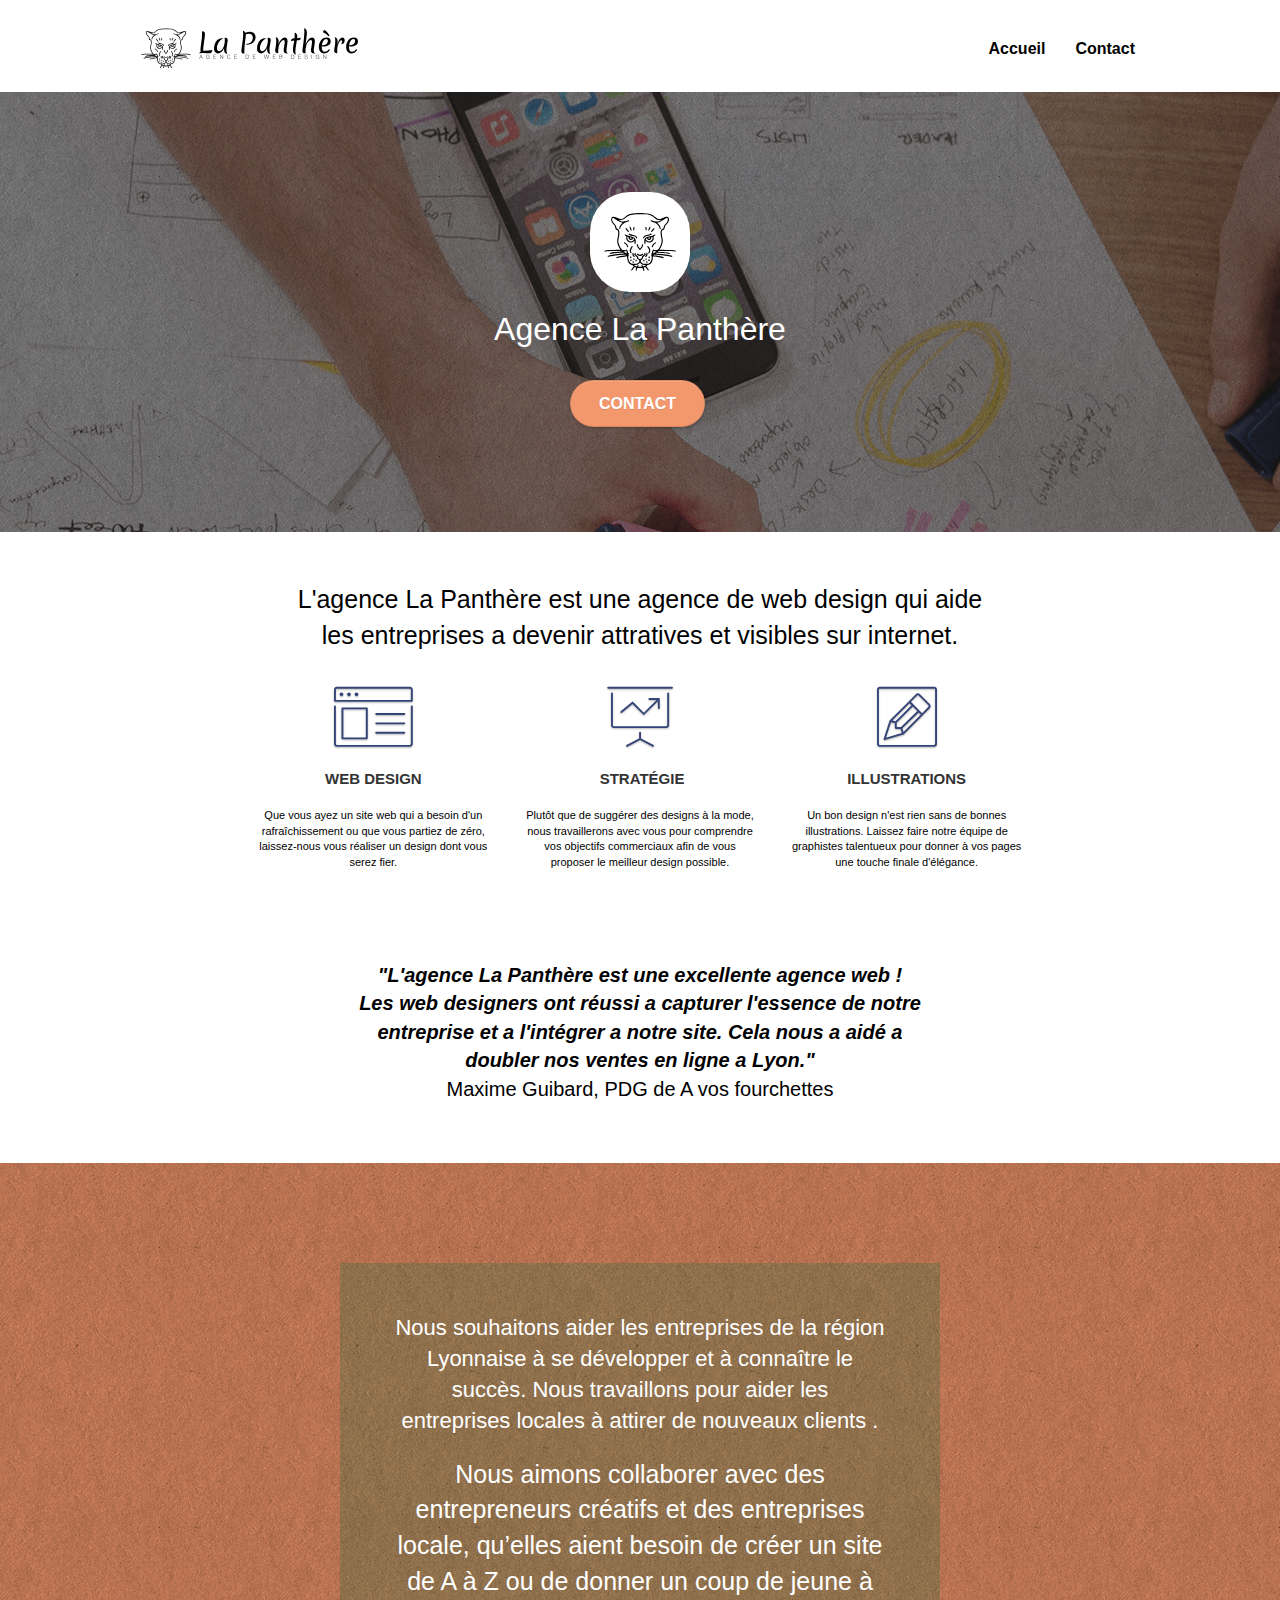
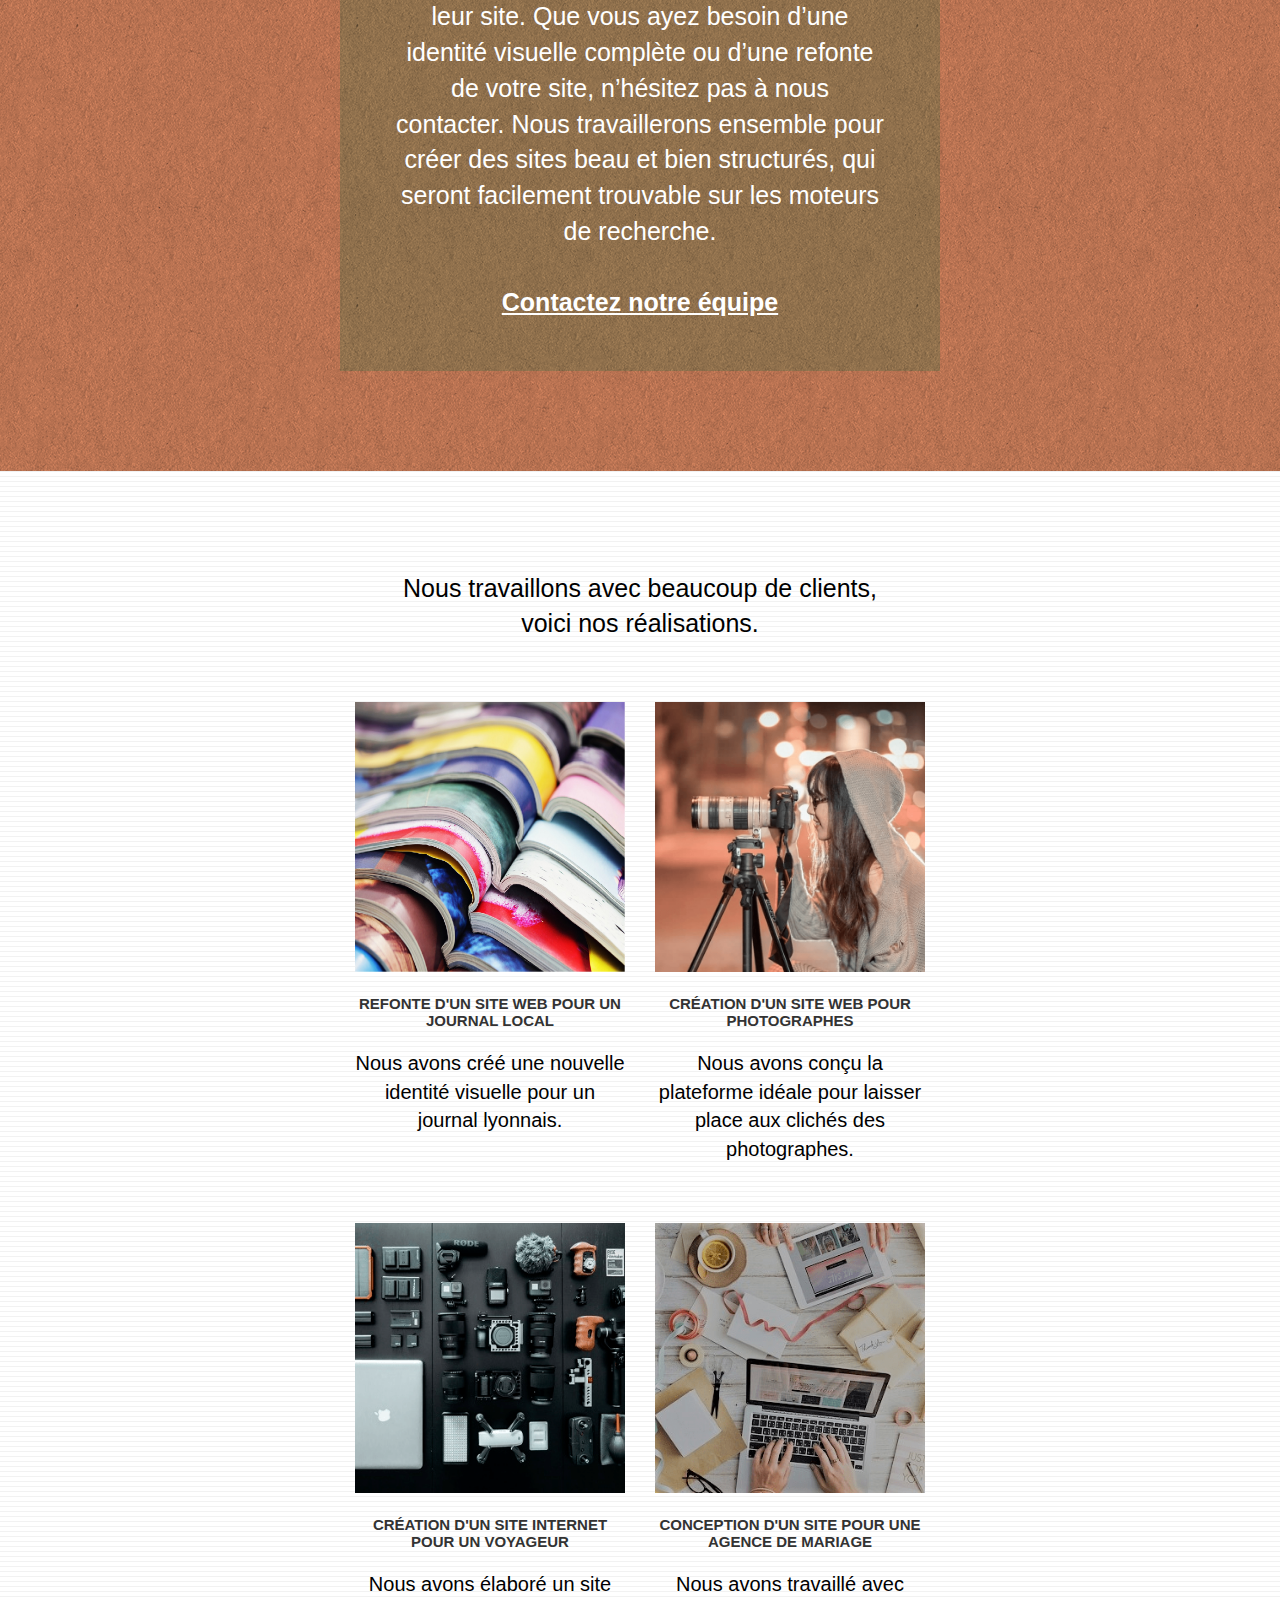
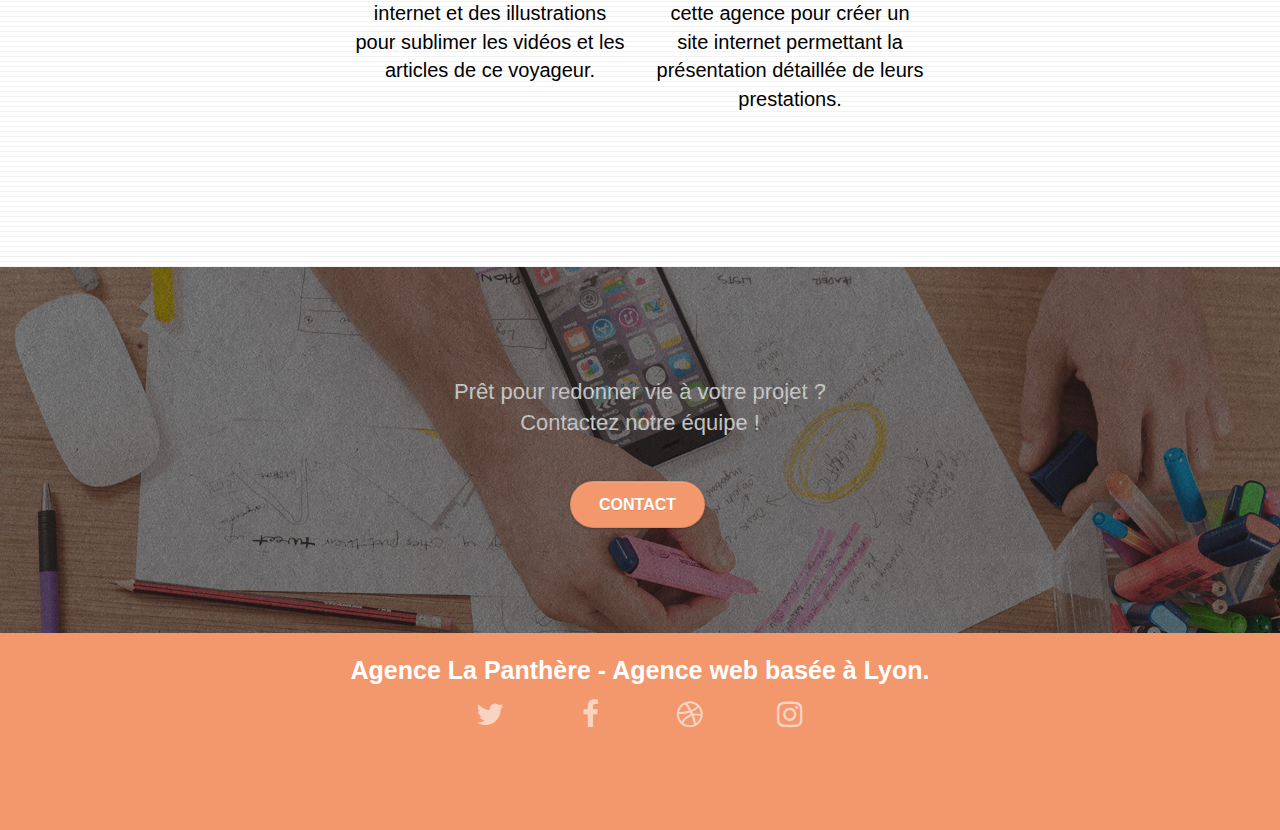
<file: index.html>
<!doctype html>
<html lang="fr">
<head>
    <meta charset="utf-8">
    <meta name="keywords" content="seo, google, site web, site internet, agence design paris, agence design, agence design,agence design,agence design,agence design,agence design,agence design,agence design,agence design">
    <meta name="description" content="">
    <meta name="viewport" content="width=device-width, initial-scale=1.0, viewport-fit=cover">
    <link rel="shortcut icon" type="image/png" href="favicon.jpg">
    
	<link rel="stylesheet" type="text/css" href="./css/bootstrap.css">
	<link rel="stylesheet" type="text/css" href="style.css">
	<link rel="stylesheet" type="text/css" href="./css/font-awesome.css">
	<link rel="stylesheet" type="text/css" href="./css/et-line.css">
	
    
	<script src="./js/jquery-2.1.0.js"></script>
	<script src="./js/bootstrap.js"></script>
	<script src="./js/blocs.js"></script>
	<script src="./js/jquery.touchSwipe.js" defer></script>
	<script src="./js/gmaps.js"></script>

    <title>La Panthère</title>

    
<!-- Analytics -->
 
<!-- Analytics END -->
    
</head>
<body>
<!-- Principal conteneur -->
<div class="page-container">
    
<!-- bloc-0 -->
<div class="bloc bgc-white l-bloc " id="bloc-0">
	<div class="container bloc-sm">

		<nav class="navbar row">
			<div class="navbar-header">
				<a class="navbar-brand" href="index.html"><img src="img/agence-la-panthere-monochrome.svg" alt="paris web design logo agence web meilleure agence" height="40" /></a>
				<button id="nav-toggle" type="button" class="ui-navbar-toggle navbar-toggle" data-toggle="collapse" data-target=".navbar-1">
					<span class="sr-only">Toggle navigation</span><span class="icon-bar"></span><span class="icon-bar"></span><span class="icon-bar"></span>
				</button>
			</div>
			<div class="collapse navbar-collapse navbar-1 special-dropdown-nav">
				<ul class="site-navigation nav navbar-nav">
					<li>
						<a href="index.html"><strong>Accueil</strong></a>
					</li>
					<li>
					</li>
					<li>
						<a href="Contact.html"><strong>Contact</strong></a>
					</li>
				</ul>
			</div>
		</nav>
	</div>
</div>
<!-- bloc-0 END -->

<!-- bloc-1-presentation -->
<div class="bloc bgc-dark-slate-blue bg-banniere d-bloc bg-t-edge bloc-bg-texture texture-paper b-parallax" id="bloc-1-hero">
	<div class="container bloc-lg">
		<div class="row tight-width-whitespace">
			<div class="col-sm-12">
				<img src="img/logo.svg" class="center-block image-resize-mode" width="100" alt="Agence La Panthère, agence web paris, création logo paris" />
				<h1 class="text-center hero-bloc-text tc-white ">
					Agence La Panthère
				</h1>
				<div class="text-center">
					<a href="Contact.html" class="btn btn-lg btn-clean btn-rd cta-hero btn-atomic-tangerine" id="cta-hero"><strong>Contact</strong></a>
				</div>
			</div>
		</div>
	</div>
</div>
<!-- bloc-1-presentation END -->

<!-- bloc-2-services -->
<div class="bloc bgc-white l-bloc" id="bloc-2-services">
	<div class="container bloc-md">
		<div class="row">
			<div class="col-sm-12 text-center">
				<P>L'agence La Panthère est une agence de web design qui aide<br>les entreprises a devenir attratives et visibles sur internet.</P>
			</div>
		</div>
		<div class="row voffset-lg med-width-whitespace">
			<div class="col-sm-4">
				<div class="text-center">
					<span class="et-icon-browser sm-shadow icon-dark-slate-blue icons icon-lg"></span>
				</div>
				<h3 class="mg-md text-center">
					<strong>web design</strong>
				</h3>
				<p class="text-center ">
					Que vous ayez un site web qui a besoin d'un rafraîchissement ou que vous partiez de zéro, laissez-nous vous réaliser un design dont vous serez fier.
				</p>
			</div>
			<div class="col-sm-4">
				<div class="text-center">
					<span class="et-icon-presentation sm-shadow icon-dark-slate-blue icons icon-lg"></span>
				</div>
				<h3 class="mg-md text-center">  
					&nbsp;Stratégie
				</h3>
				<p class="text-center ">
					Plutôt que de suggérer des designs à la mode, nous travaillerons avec vous pour comprendre vos objectifs commerciaux afin de vous proposer le meilleur design possible.<br>
				</p>
			</div>
			<div class="col-sm-4">
				<div class="text-center">
					<span class="et-icon-edit sm-shadow icon-dark-slate-blue icons icon-lg"></span>
				</div>
				<h3 class="mg-md text-center">
					Illustrations
				</h3>
				<p class="text-center ">
					Un bon design n'est rien sans de bonnes illustrations. Laissez faire notre équipe de graphistes talentueux pour donner à vos pages une touche finale d'élégance.
				</p>
			</div>
		</div>
		<div class="row voffset-lg voffset">
			<div class="col-xs-12 col-md-8 col-md-offset-2 text-center">
				<p><em><strong>"L'agence La Panthère est une excellente agence web !<br>Les web designers ont réussi a capturer l'essence de notre<br>entreprise et a l'intégrer a notre site. Cela nous a aidé a<br>doubler nos ventes en ligne a Lyon."</strong></em><br>Maxime Guibard, PDG de A vos fourchettes</p>

			</div>
		</div>
	</div>
</div>
<!-- bloc-2-services END -->

<!-- bloc-3-what-i-do -->
<div class="bloc tc-white bgc-atomic-tangerine bg-presentation d-bloc bloc-bg-texture texture-paper b-parallax" id="bloc-3-what-i-do">
	<div class="container bloc-lg">
		<div class="row tight-width-whitespace black-background">
			<div class="col-sm-12">
				<h2 class="mg-md text-center tc-white">
					Nous souhaitons aider les entreprises de la région Lyonnaise à se développer et à connaître le succès. Nous travaillons pour aider les entreprises locales à attirer de nouveaux clients .<br>
				</h2>
				<p class="text-center white">
					Nous aimons collaborer avec des entrepreneurs créatifs et des entreprises locale, qu’elles aient besoin de créer un site de A à Z ou de donner un coup de jeune à leur site. Que vous ayez besoin d’une identité visuelle complète ou d’une refonte de votre site, n’hésitez pas à nous contacter. Nous travaillerons ensemble pour créer des sites beau et bien structurés, qui seront facilement trouvable sur les moteurs de recherche. <br><br><a class="ltc-white bold-link" href="Contact.html">Contactez notre équipe</a><br>
				</p>
			</div>
		</div>
	</div>
</div>
<!-- bloc-3-what-i-do END -->

<!-- bloc-4-portfolio -->
<div class="bloc bgc-white bg-lines-h2-bg bg-repeat l-bloc" id="bloc-4-portfolio">
	<div class="container bloc-lg">
		<div class="row">
			<div class="col-sm-12 text-center">
				<p>Nous travaillons avec beaucoup de clients,<br>voici nos réalisations.</p>
			</div>
		</div>
		<div class="row tight-width-whitespace portfolio-row">
			<div class="col-sm-6">
				<a href="#" data-lightbox="img/1.webp" data-gallery-id="gallery-1" data-caption="Refonte d'un site web pour un journal local" data-frame="snapshot-lb"><img src="img/1.webp" alt="paris web design logo agence web meilleure agence et refonte site web journal" class="img-responsive portfolio-thumb" /></a>
				<h3 class="mg-md text-center">
					Refonte d'un site web pour un journal local
				</h3>
				<p class="text-center">
					Nous avons créé une nouvelle identité visuelle pour un journal lyonnais.
				</p>
			</div>
			<div class="col-sm-6">
				<a href="#" data-lightbox="img/2.webp" data-gallery-id="gallery-1" data-caption="Création d'un site web pour photographes" data-frame="snapshot-lb"><img src="img/2.webp" class="img-responsive portfolio-thumb" alt="paris web design logo agence web meilleure agence, Création d'un site web pour photographes" /></a>
				<h3 class="mg-md text-center">
					Création d'un site web pour photographes
				</h3>
				<p class="text-center">
					Nous avons conçu la plateforme idéale pour laisser place aux clichés des photographes.
				</p>
			</div>
		</div>
		<div class="row tight-width-whitespace portfolio-row">
			<div class="col-sm-6">
				<a href="#" data-lightbox="img/3.webp" data-gallery-id="gallery-1" data-caption="Création d'un site internet pour un voyageur" data-frame="snapshot-lb"><img src="img/3.webp" class="img-responsive portfolio-thumb" alt="paris web design logo agence web meilleure agence, Création d'un site web pour voyageur"/></a>
				<h3 class="mg-md text-center">
					Création d'un site internet pour un voyageur
				</h3>
				<p class="text-center">
					Nous avons élaboré un site internet et des illustrations pour sublimer les vidéos et les articles de ce voyageur.
				</p>
			</div>
			<div class="col-sm-6">
				<a href="#" data-lightbox="img/4.webp" data-gallery-id="gallery-1" data-caption="Conception d'un site pour une agence de mariage" data-frame="snapshot-lb"><img src="img/4.webp" class="img-responsive portfolio-thumb" alt="paris web design logo agence web meilleure agence, Création d'un site web pour agence de mariage" /></a>
				<h3 class="mg-md text-center">
					Conception d'un site pour une agence de mariage
				</h3>
				<p class="text-center">
					Nous avons travaillé avec cette agence pour créer un site internet permettant la présentation détaillée de leurs prestations.
				</p>
			</div>
		</div>
	</div>
</div>
<!-- bloc-4-portfolio END -->

<!-- bloc-5-cta -->
<div class="bloc bgc-dark-slate-blue bg-banniere d-bloc bloc-bg-texture texture-paper" id="bloc-5-cta">
	<div class="container bloc-lg">
		<div class="row">
			<h2 class="mg-md text-center tc-white">
				Prêt pour redonner vie à votre projet ?<br>Contactez notre équipe !
			</h2>
			<div class="col-sm-12 text-center">
				<a href="Contact.html" class="btn btn-atomic-tangerine btn-clean btn-rd btn-lg cta-hero">Contact</a>
			</div>
		</div>
	</div>
</div>
<!-- bloc-5-cta END -->

<!-- Footer - bloc-8 -->
<div class="bloc bgc-atomic-tangerine d-bloc" id="bloc-8">
	<div class="container bloc-sm">
		<div class="row">
			<div class="col-sm-12">
				<p class="text-center white">
					<strong> Agence La Panthère - Agence web basée à Lyon.</strong><br>
				</p>
				<div class="row row-no-gutters social">
					<div class="col-sm-3">
						<div class="text-center">
							<a class="social" title="twitter" href="https://twitter.com/home"><span class="fa fa-twitter icon-md"></span></a>
						</div>
					</div>
					<div class="col-sm-3">
						<div class="text-center">
							<a class="social" title="facebook" rel="stylesheet" href="https://www.facebook.com/"><span class="fa fa-facebook icon-md"></span></a>
						</div>
					</div>
					<div class="col-sm-3">
						<div class="text-center">
							<a class="social" title="dribbble" rel="stylesheet"  href="https://dribbble.com/"><span class="fa fa-dribbble icon-md"></span></a>
						</div>
					</div>
					<div class="col-sm-3">
						<div class="text-center">
							<a class="social" title="instagram" rel="stylesheet"  href="https://www.instagram.com/"><span class="fa fa-instagram icon-md"></span></a>
						</div>
					</div>
					<div class="keywords" style="color:#F3976C;">Agence web à paris, stratégie web, web design, illustrations, design de site web, site web, web, internet, site internet, site</div>
				</div>
			</div>
		</div>
	</div>
</div>
<!-- Footer - bloc-8 END -->

</div>
<!-- Principal conteneur END -->
    

</body>
</html>
</file>
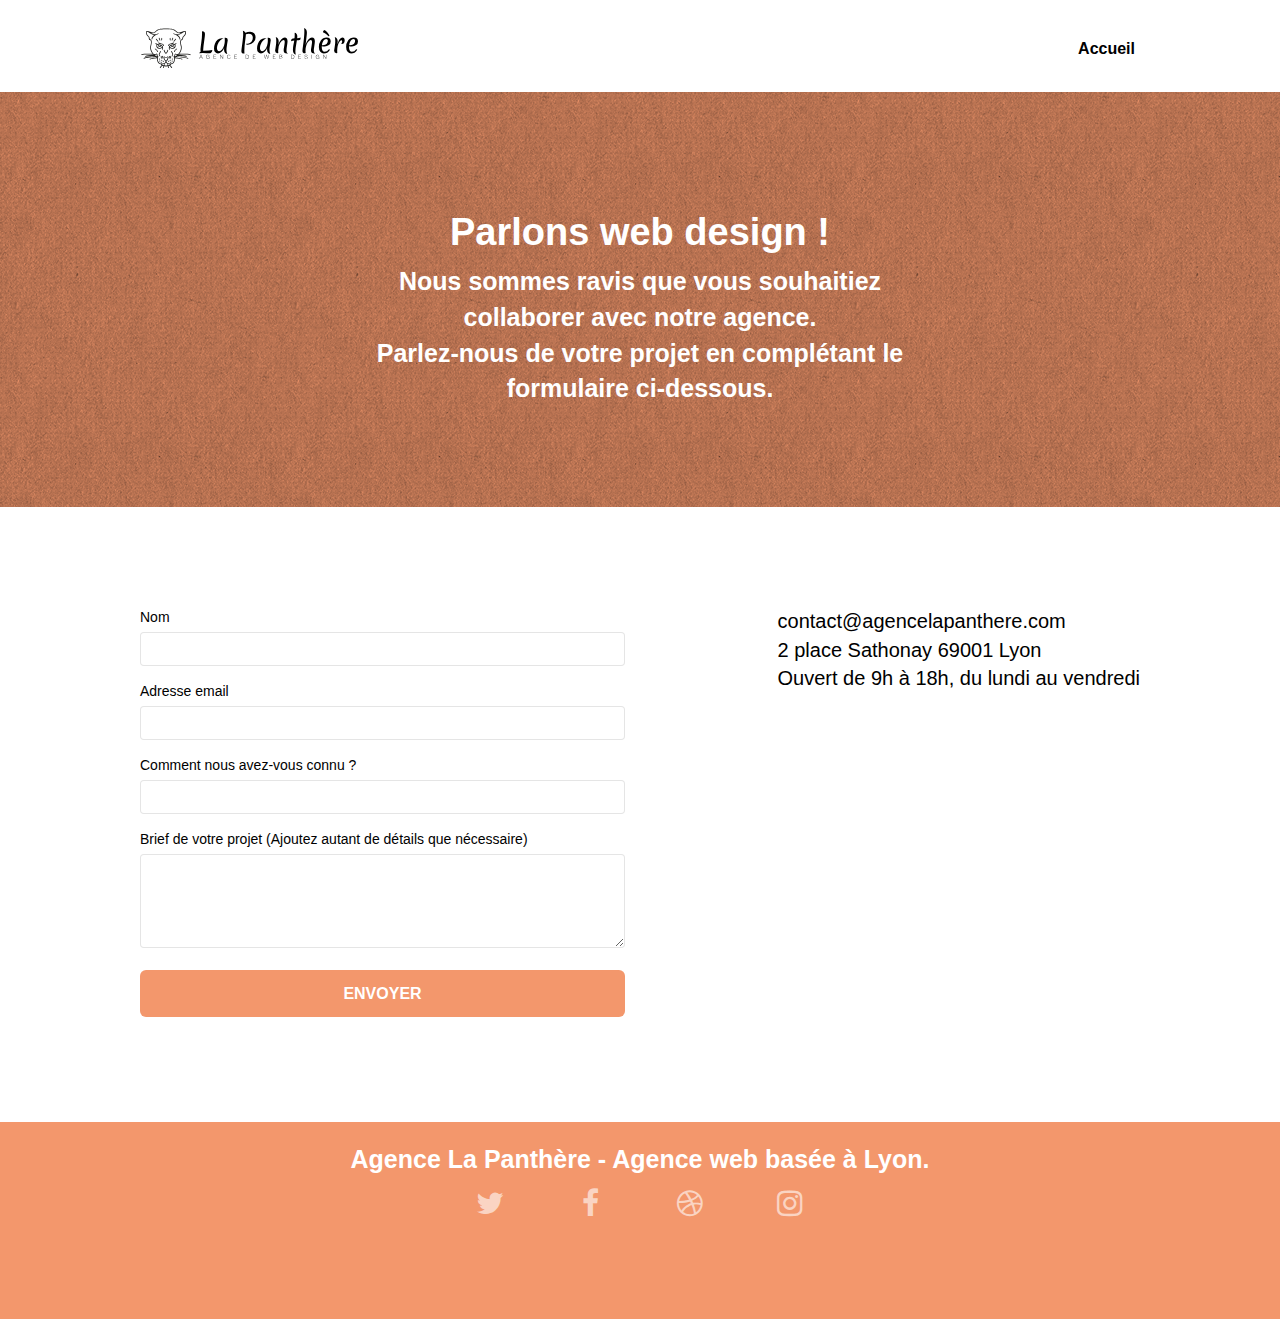
<file: Contact.html>
<!doctype html>
<html lang="fr">
	<head>
		<meta charset="utf-8">
		<meta name="keywords" content="seo, google, site web, site internet, agence design paris, agence design, agence design,agence design,agence design,agence design,agence design,agence design,agence design,agence design">
		<meta name="description" content="">
		<meta name="viewport" content="width=device-width, initial-scale=1.0, viewport-fit=cover">
		<link rel="shortcut icon" type="image/png" href="favicon.jpg">
		
		<link rel="stylesheet" type="text/css" href="./css/bootstrap.css">
		<link rel="stylesheet" type="text/css" href="style.css">
		<link rel="stylesheet" type="text/css" href="./css/font-awesome.css">
		<link rel="stylesheet" type="text/css" href="./css/et-line.css">
		
		
		<script src="./js/jquery-2.1.0.js"></script>
		<script src="./js/bootstrap.js"></script>
		<script src="./js/blocs.js"></script>
		<script src="./js/jquery.touchSwipe.js" defer></script>
		<script src="./js/gmaps.js"></script>
	
		<title>La Panthère</title>
	
		
	<!-- Analytics -->
	 
	<!-- Analytics END -->
		
	</head>
<body>
<!-- Principal conteneur -->
<div class="page-container">
    
<!-- bloc-0 -->
<div class="bloc bgc-white l-bloc " id="bloc-0">
	<div class="container bloc-sm">

		<nav class="navbar row">
			<div class="navbar-header">
				<a class="navbar-brand" href="index.html"><img src="img/agence-la-panthere-monochrome.svg" alt="paris web design logo agence web meilleure agence" height="40" /></a>
				<button id="nav-toggle" type="button" class="ui-navbar-toggle navbar-toggle" data-toggle="collapse" data-target=".navbar-1">
					<span class="sr-only">Toggle navigation</span><span class="icon-bar"></span><span class="icon-bar"></span><span class="icon-bar"></span>
				</button>
			</div>
			<div class="collapse navbar-collapse navbar-1 special-dropdown-nav">
				<ul class="site-navigation nav navbar-nav">
					<li>
						<a href="index.html"><strong>Accueil</strong></a>
					</li>
				</ul>
			</div>
		</nav>
	</div>
</div>
<!-- bloc-0 END -->

<!-- bloc-6 -->
<div class="bloc bg-dots-bg bg-repeat bgc-atomic-tangerine d-bloc bloc-bg-texture texture-paper" id="bloc-6">
	<div class="container bloc-lg">
		<div class="row">
			<div class="col-sm-12">
				<h1 class="text-center hero-bloc-text tc-white">
					<strong>Parlons web design !</strong>
				</h1>
				<p class="text-center mg-lg tc-white tight-width-whitespace">
					<strong>Nous sommes ravis que vous souhaitiez collaborer avec notre agence.<br>
						Parlez-nous de votre projet en complétant le formulaire ci-dessous.</strong>
				</p>
			</div>
		</div>
	</div>
</div>
<!-- bloc-6 END -->

<!-- bloc-7 -->
<div class="bloc bgc-white l-bloc" id="bloc-7">
	<div class="container bloc-lg">
		<div class="row">
			<div class="col-sm-6">
				<form id="form_1">
					<div class="form-group">
						<label>
							Nom
						</label>
						<input id="name" class="form-control" required />
					</div>
					<div class="form-group">
						<label>
							Adresse email
						</label>
						<input id="email" class="form-control" type="email" required />
					</div>
					<div class="form-group">
						<label>
							Comment nous avez-vous connu ?
						</label>
						<input class="form-control" type="text" required id="input_504" />
					</div>
					<div class="form-group">
						<label>
							Brief de votre projet (Ajoutez autant de détails que nécessaire)<br>
						</label><textarea id="message" class="form-control" rows="4" cols="50" required></textarea>
					</div> 
					<button class="bloc-button btn btn-lg btn-block cta-hero btn-atomic-tangerine" type="submit">
						Envoyer
					</button>
				</form>
			</div>
			<div class="col-sm-6">
				<p>
					contact@agencelapanthere.com<br>2 place Sathonay 69001 Lyon<br>Ouvert de 9h à 18h, du lundi au vendredi<br>
				</p>
			</div>
		</div>
	</div>
</div>
<!-- bloc-7 END -->

<!-- ScrollToTop Button -->
<a class="bloc-button btn btn-d scrollToTop" onclick="scrollToTarget('1')"><span class="fa fa-chevron-up"></span></a>
<!-- ScrollToTop Button END-->


<!-- Footer - bloc-8 -->
<div class="bloc bgc-atomic-tangerine d-bloc" id="bloc-8">
	<div class="container bloc-sm">
		<div class="row">
			<div class="col-sm-12">
				<p class="text-center white">
					<strong> Agence La Panthère - Agence web basée à Lyon.</strong><br>
				</p>
				<div class="row row-no-gutters social">
					<div class="col-sm-3">
						<div class="text-center">
							<a class="social" title="twitter" href="https://twitter.com/home"><span class="fa fa-twitter icon-md"></span></a>
						</div>
					</div>
					<div class="col-sm-3">
						<div class="text-center">
							<a class="social" title="facebook" rel="stylesheet" href="https://www.facebook.com/"><span class="fa fa-facebook icon-md"></span></a>
						</div>
					</div>
					<div class="col-sm-3">
						<div class="text-center">
							<a class="social" title="dribbble" rel="stylesheet"  href="https://dribbble.com/"><span class="fa fa-dribbble icon-md"></span></a>
						</div>
					</div>
					<div class="col-sm-3">
						<div class="text-center">
							<a class="social" title="instagram" rel="stylesheet"  href="https://www.instagram.com/"><span class="fa fa-instagram icon-md"></span></a>
						</div>
					</div>
					<div class="keywords" style="color:#F3976C;">Agence web à paris, stratégie web, web design, illustrations, design de site web, site web, web, internet, site internet, site</div>
				</div>
			</div>
		</div>
	</div>
</div>
<!-- Footer - bloc-8 END -->

</div>
<!-- Principal conteneur END -->
    

</body>
</html>
</file>
<file: style.css>
body {
    margin: 0;
    padding: 0;
    background: #FFF;
    overflow-x: hidden;
    -webkit-font-smoothing: antialiased;
    -moz-osx-font-smoothing: grayscale;
}

.col-sm-12 p {
    font-size: 2.5rem;
}

.col-xs-12 p {
    font-size: 2rem;
}

.col-sm-6 p {
    font-size: 2rem;
    display: flex;
    justify-content: flex-end;
}

.row {
    color: white;

}

.row h2 {
    color:white;
}

a,
button {
    transition: all .3s ease-in-out;
    outline: none!important;
}

a:hover {
    text-decoration: none;
    cursor: pointer;
}

#page-loading-blocs-notifaction {
    position: fixed;
    top: 0;
    bottom: 0;
    width: 100%;
    z-index: 100000;
    background: #FFFFFF url("img/pageload-spinner.gif") no-repeat center center;
}

.bloc {
    width: 100%;
    clear: both;
    background: 50% 50% no-repeat;
    padding: 0 50px;
    -webkit-background-size: cover;
    -moz-background-size: cover;
    -o-background-size: cover;
    background-size: cover;
    position: relative;
}

.bloc .container {
    padding-left: 0;
    padding-right: 0;
}

.bloc-lg {
    padding: 100px 50px;
}

.bloc-md {
    padding: 50px;
}

.bloc-sm {
    padding: 20px 50px;
    font-size: 18px;
}

.bg-center,
.bg-l-edge,
.bg-r-edge,
.bg-t-edge,
.bg-b-edge,
.bg-tl-edge,
.bg-bl-edge,
.bg-tr-edge,
.bg-br-edge,
.bg-repeat {
    -webkit-background-size: auto!important;
    -moz-background-size: auto!important;
    -o-background-size: auto!important;
    background-size: auto!important;
}

.bg-repeat {
    background: repeat;
}

.bg-t-edge {
    background: top no-repeat;
}

.bloc-bg-texture::before {
    content: "";
    background-size: 2px 2px;
    position: absolute;
    top: 0;
    bottom: 0;
    left: 0;
    right: 0;
}

.texture-paper::before {
    background: url("img/texture-paper.webp");
    background-size: 280px 280px;
}

.b-parallax {
    background-attachment: fixed;
}

.d-bloc {
    color: rgba(255, 255, 255, .7);
}

.d-bloc button:hover {
    color: rgba(255, 255, 255, .9);
}

.d-bloc .icon-round,
.d-bloc .icon-square,
.d-bloc .icon-rounded,
.d-bloc .icon-semi-rounded-a,
.d-bloc .icon-semi-rounded-b {
    border-color: rgba(255, 255, 255, .9);
}

.d-bloc .divider-h span {
    border-color: rgba(255, 255, 255, .2);
}

.d-bloc .a-btn,
.d-bloc .navbar a,
.d-bloc .navbar-brand,
.d-bloc a .icon-sm,
.d-bloc a .icon-md,
.d-bloc a .icon-lg,
.d-bloc a .icon-xl,
.d-bloc h1 a,
.d-bloc h2 a,
.d-bloc h3 a,
.d-bloc h4 a,
.d-bloc h5 a,
.d-bloc h6 a,
.d-bloc p a {
    color: rgba(255, 255, 255, .6);
}

.d-bloc .a-btn:hover,
.d-bloc .navbar a:hover,
.d-bloc .navbar-brand:hover,
.d-bloc a:hover .icon-sm,
.d-bloc a:hover .icon-md,
.d-bloc a:hover .icon-lg,
.d-bloc a:hover .icon-xl,
.d-bloc h1 a:hover,
.d-bloc h2 a:hover,
.d-bloc h3 a:hover,
.d-bloc h4 a:hover,
.d-bloc h5 a:hover,
.d-bloc h6 a:hover,
.d-bloc p a:hover {
    color: rgba(255, 255, 255, 1);
}

.d-bloc .navbar-toggle .icon-bar {
    background: rgba(255, 255, 255, 1);
}

.d-bloc .btn-wire,
.d-bloc .btn-wire:hover {
    color: rgba(255, 255, 255, 1);
    border-color: rgba(255, 255, 255, 1);
}

.d-bloc .panel {
    color: rgba(0, 0, 0, .5);
}

.d-bloc .panel button:hover {
    color: rgba(0, 0, 0, .7);
}

.d-bloc .panel icon {
    border-color: rgba(0, 0, 0, .7);
}

.d-bloc .panel .divider-h span {
    border-color: rgba(0, 0, 0, .1);
}

.d-bloc .panel .a-btn {
    color: rgba(0, 0, 0, .6);
}

.d-bloc .panel .a-btn:hover {
    color: rgba(0, 0, 0, 1);
}

.d-bloc .panel .btn-wire,
.d-bloc .panel .btn-wire:hover {
    color: rgba(0, 0, 0, .7);
    border-color: rgba(0, 0, 0, .3);
}

.d-bloc .panel,
.l-bloc {
    color: rgba(0, 0, 0, .5);
}

.d-bloc .panel button:hover,
.l-bloc button:hover {
    color: rgba(0, 0, 0, .7);
}

.l-bloc .icon-round,
.l-bloc .icon-square,
.l-bloc .icon-rounded,
.l-bloc .icon-semi-rounded-a,
.l-bloc .icon-semi-rounded-b {
    border-color: rgba(0, 0, 0, .7);
}

.d-bloc .panel .divider-h span,
.l-bloc .divider-h span {
    border-color: rgba(0, 0, 0, .1);
}

.d-bloc .panel .a-btn,
.l-bloc .a-btn,
.l-bloc .navbar a,
.l-bloc .navbar-brand,
.l-bloc a .icon-sm,
.l-bloc a .icon-md,
.l-bloc a .icon-lg,
.l-bloc a .icon-xl,
.l-bloc h1 a,
.l-bloc h2 a,
.l-bloc h3 a,
.l-bloc h4 a,
.l-bloc h5 a,
.l-bloc h6 a,
.l-bloc p a {
    color: rgba(0, 0, 0, .6);
}

.d-bloc .panel .a-btn:hover,
.l-bloc .a-btn:hover,
.l-bloc .navbar a:hover,
.l-bloc .navbar-brand:hover,
.l-bloc a:hover .icon-sm,
.l-bloc a:hover .icon-md,
.l-bloc a:hover .icon-lg,
.l-bloc a:hover .icon-xl,
.l-bloc h1 a:hover,
.l-bloc h2 a:hover,
.l-bloc h3 a:hover,
.l-bloc h4 a:hover,
.l-bloc h5 a:hover,
.l-bloc h6 a:hover,
.l-bloc p a:hover {
    color: rgba(0, 0, 0, 1);
}

.l-bloc .navbar-toggle .icon-bar {
    color: rgba(0, 0, 0, .6);
}

.d-bloc .panel .btn-wire,
.d-bloc .panel .btn-wire:hover,
.l-bloc .btn-wire,
.l-bloc .btn-wire:hover {
    color: rgba(0, 0, 0, .7);
    border-color: rgba(0, 0, 0, .3);
}

.voffset {
    margin-top: 30px;
}

.voffset-lg {
    margin-top: 80px;
}

.row-no-gutters {
    margin-right: 0;
    margin-left: 0;
}

.row.row-no-gutters > [class^="col-"],
.row.row-no-gutters > [class*=" col-"] {
    padding-right: 0;
    padding-left: 0;
}

#bloc-1-hero h1 {
    font-size: 32px;
}

.navbar {
    margin-bottom: 0;
    z-index: 1;
}

.navbar-brand {
    height: auto;
    padding: 3px 15px;
    font-size: 25px;
    font-weight: normal;
    font-weight: 600;
    line-height: 44px;
}

.navbar-brand img {
    max-height: 200px;
    margin: 0 5px 0 0;
    display: inline;
}

.navbar-brand img[src$=svg] {
    min-width: 100px;
}

.nav-center .navbar-brand img {
    margin: 0;
}

.navbar .nav {
    padding-top: 2px;
    margin-right: -16px;
    float: right;
    z-index: 1;
}

.nav > li {
    float: left;
    margin-top: 4px;
    font-size: 16px;
}

.navbar-nav .open .dropdown-menu > li > a {
    text-align: inherit;
}

.nav > li a:hover,
.nav > li a:focus {
    background: transparent;
}

.navbar-toggle {
    margin: 10px 10px 0 0;
    border: 0px;
}

.navbar-toggle:hover {
    background: transparent!important;
}

.navbar-toggle .icon-bar {
    background-color: rgba(0, 0, 0, .5);
    width: 26px;
}

.nav-invert .navbar .nav {
    float: left;
}

.nav-invert .navbar-header,
.nav-invert .navbar-brand {
    float: right;
    position: relative;
    z-index: 2;
}

@media (min-width: 768px) {
    .site-navigation {
        position: absolute;
        top: 50%;
        right: 20px;
        transform: translate(0, -50%);
        -webkit-transform: translateY(-50%);
    }
    .nav > li .dropdown-menu a,
    .nav > li .dropdown-menu a:hover {
        color: #484848;
    }
    .nav-invert .site-navigation {
        left: 0;
        right: 0;
    }
    .nav-center {
        text-align: center;
    }
    .nav-center .navbar-header {
        width: 100%;
    }
    .nav-center .navbar-header,
    .nav-center .navbar-brand,
    .nav-center .nav > li {
        float: none;
        display: inline-block;
    }
    .nav-center .site-navigation {
        position: relative;
        width: 100%;
        right: 0;
        margin-right: 0px;
        margin-top: 20px;
    }
    .nav-center.mini-nav .navbar-toggle {
        float: none;
        margin: 10px auto 0;
    }
}

.nav > li > .dropdown a {
    background: none!important;
    display: block;
    padding: 14px 15px;
}

nav .caret {
    margin: 0 5px;
}

.dropdown-menu .dropdown-menu {
    top: -8px;
    left: 100%;
}

.dropdown-menu .dropmenu-flow-right {
    top: 100%;
    left: 0;
    margin-left: -1px;
    border-top-left-radius: 0;
    border-top-right-radius: 0;
}

.dropdown-menu .dropdown span {
    border: 4px solid black;
    border-top-color: transparent;
    border-right-color: transparent;
    border-bottom-color: transparent;
    margin: 6px -5px 0 0!important;
    float: right;
}

.mg-md {
    margin-top: 10px;
    margin-bottom: 20px;
}

.mg-lg {
    margin-top: 10px;
    margin-bottom: 40px;
}

.btn {
    margin: 0 5px 5px 0;
}

.btn.pull-right {
    margin: 0 0 5px 5px;
}

.btn-d,
.btn-d:hover,
.btn-d:focus {
    color: #FFF;
    background: rgba(0, 0, 0, .3);
}

button {
    outline: none!important;
}

.btn-rd {
    border-radius: 40px;
}

.btn-clean {
    border: 1px solid rgba(0, 0, 0, .08);
    border-bottom-color: rgba(0, 0, 0, .1);
    text-shadow: 0 1px 0 rgba(0, 0, 1, .1);
    box-shadow: 0 1px 3px rgba(0, 0, 1, .25), inset 0 1px 0 0 rgba(255, 255, 255, .15);
}

.icon-md {
    font-size: 30px!important;
}

.icon-lg {
    font-size: 60px!important;
}

.sm-shadow {
    text-shadow: 0 1px 2px rgba(0, 0, 0, .3);
}

.panel-sq,
.panel-sq .panel-heading,
.panel-sq .panel-footer {
    border-radius: 0;
}

.panel-rd {
    border-radius: 30px;
}

.panel-rd .panel-heading {
    border-radius: 29px 29px 0 0;
}

.panel-rd .panel-footer {
    border-radius: 0 0 29px 29px;
}

.form-control {
    border-color: rgba(0, 0, 0, .1);
    box-shadow: none;
}

.scrollToTop {
    width: 40px;
    height: 40px;
    position: fixed;
    bottom: 20px;
    right: 20px;
    opacity: 0;
    z-index: 500;
    transition: all .3s ease-in-out;
}

.scrollToTop span {
    margin-top: 6px;
}

.showScrollTop {
    font-size: 14px;
    opacity: 1;
}

a[data-lightbox] {
    position: relative;
    display: block;
    text-align: center;
}

a[data-lightbox]:hover::before {
    content: "+";
    font-family: "HelveticaNeue-Light", "Helvetica Neue Light", "Helvetica Neue", Helvetica, Arial;
    font-size: 32px;
    width: 50px;
    height: 50px;
    margin-left: -25px;
    border-radius: 50%;
    background: rgba(0, 0, 0, .6);
    color: #FFF;
    font-weight: 100;
    z-index: 1;
    position: absolute;
    top: 50%;
    transform: translateY(-50%);
    -webkit-transform: translateY(-50%);
}

a[data-lightbox]:hover img {
    opacity: 0.6;
    -webkit-animation-fill-mode: none;
    animation-fill-mode: none;
}

#lightbox-modal {
    display: flex;
    align-items: center;
}

#lightbox-modal .modal-dialog {
    width: 90%;
    max-width: 900px;
    margin: 0 auto 0;
}

#lightbox-modal .modal-dialog img {
    max-height: 90vh;
    margin: 0 auto;
}

.lightbox-caption {
    padding: 20px;
    color: #FFF;
    background: rgba(0, 0, 0, .5);
    position: absolute;
    left: 15px;
    right: 15px;
    bottom: 5px;
}

.close-lightbox {
    color: #FFF;
    font-size: 30px;
    position: absolute;
    top: 20px;
    right: 20px;
    z-index: 20;
    background: rgba(0, 0, 0, .5);
    border: none;
    line-height: 30px;
    padding: 0 9px 5px;
    opacity: 0.3;
}

.close-lightbox:hover,
.next-lightbox:hover,
.prev-lightbox:hover {
    opacity: 1.0;
    color: #FFF;
}

.next-lightbox,
.prev-lightbox {
    font-size: 20px;
    color: rgba(255, 255, 255, .9);
    background: rgba(0, 0, 0, .5);
    transition: all .2s ease-in-out;
    position: absolute;
    top: 45%;
    z-index: 1;
    opacity: 0.4;
}

.next-lightbox {
    padding: 6px 8px 1px 13px;
    right: 25px;
}

.prev-lightbox {
    padding: 6px 13px 1px 10px;
    left: 25px;
}

.snapshot-lb .modal-body {
    padding-bottom: 45px;
}

.snapshot-lb .lightbox-caption {
    padding: 0;
    color: rgba(0, 0, 0, .5);
    background: none;
}

h1,
h2,
h3,
h4,
h5,
h6,
p,
label,
.btn,
a {
    font-family: "helvetica";
    font-weight: 400;
    color: #000000!important;
}

.container {
    max-width: 1000px;
}

.hero-bloc-text {
    font-size: 38px;
}

.hero-bloc-text-sub {
    font-size: 36px;
}

.statement-bloc-text {
    line-height: 26px;
    font-style: italic;
    font-size: 20px;
    text-align: center;
    font-weight: lighter;
    max-width: 520px;
    margin: auto auto auto auto;
}

p {
    font-size: 11px;
}

.tight-width-whitespace {
    max-width: 600px;
    margin: auto auto auto auto;
}

.h1 {
    font-size: 20px;
    font-family: "Open Sans";
}

.cta-hero {
    margin-top: 22px;
    color: #FFFFFF!important;
    text-transform: uppercase;
    padding: 12px 28px 12px 28px;
    font-size: 16px;
    font-weight: 700;
}

.social {
    max-width: 400px;
    margin: auto auto auto auto;
}

h2 {
    font-size: 22px;
    line-height: 1.4em;
}

h3 {
    font-size: 15px;
    text-transform: uppercase;
    font-weight: 700;
    color: #333333!important;
}

.med-width-whitespace {
    max-width: 800px;
    margin: auto auto auto auto;
    box-shadow: 0px 0px 0px #000000;
}

h1 {
    color: #333333!important;
}

h4 {
    color: #333333!important;
}

.icons {
    margin-bottom: 14px;
    margin-top: 24px;
}

.white {
    color: #FFFFFF!important;
}

.portfolio-thumb {
    margin-bottom: 24px;
}

.portfolio-row {
    margin-bottom: 44px;
    margin-top: 50px;
}

.avatar {
    box-shadow: 0px 4px 9px rgba(0, 0, 0, 0.3);
}

.black-background {
    background-color: rgba(165, 147, 99, 0.7);
    padding: 40px 40px 40px 40px;
}

.bold-link {
    font-weight: 900;
    text-decoration: underline!important;
}

.bgc-white {
    background-color: #FFFFFF;
}

.bgc-dark-slate-blue {
    background-color: #364577;
}

.bgc-atomic-tangerine {
    background-color: #F3976C;
}

.tc-white {
    color: white!important;
}

.btn-atomic-tangerine {
    background: #F3976C;
    color: #FFFFFF!important;
}

.btn-atomic-tangerine:hover {
    background: #c27956!important;
    color: #FFFFFF!important;
}

.ltc-white {
    color: #FFFFFF!important;
}

.ltc-white:hover {
    color: #cccccc!important;
}

.ltc-atomic-tangerine {
    color: #F3976C!important;
}

.ltc-atomic-tangerine:hover {
    color: #c27956!important;
}

.icon-dark-slate-blue {
    color: #364577!important;
    border-color: #364577!important;
}

.bg-dots-bg {
    background-image: url("img/dots-bg.webp");
}

.bg-lines-h2-bg {
    background-image: url("img/lines-h2-bg.webp");
}

.bg-banniere {
    background-image: url("img/agence-la-panthere.webp");
}

.bg-presentation {
    background-image: url("img/image-de-presentation.webp");
}

.center-block {
    display: block;
    margin-right: auto;
    margin-left: auto;
    background-color: white;
    border-radius: 40px;
}

@media (max-width: 1024px) {
    .bloc {
        padding-left: 20px;
        padding-right: 20px;
    }
    .bloc.full-width-bloc,
    .bloc-tile-2.full-width-bloc .container,
    .bloc-tile-3.full-width-bloc .container,
    .bloc-tile-4.full-width-bloc .container {
        padding-left: 0;
        padding-right: 0;
    }
}

@media (max-width: 992px) and (min-width: 768px) {
    .navbar .nav {
        max-width: 80%
    }
    .nav-center.navbar .nav {
        max-width: 100%
    }
}

@media only screen and (min-width: 768px) and (max-width: 1024px) and (orientation: landscape) {
    .b-parallax {
        background-attachment: scroll;
    }
}

@media only screen and (min-width: 1024px) and (max-width: 1366px) and (-webkit-min-device-pixel-ratio: 1.5) {
    .b-parallax {
        background-attachment: scroll;
    }
}

@media (max-width: 991px) {
    .container {
        width: 100%;
    }
    .b-parallax {
        background-attachment: scroll;
    }
    .page-container,
    #hero-bloc {
        overflow-x: hidden;
        position: relative;
    }
    .bloc {
        padding-left: 1rem;
        padding-right: 1rem;
    }
    .bloc-group,
    .bloc-group .bloc {
        display: block;
        width: 100%;
    }
    .bloc-fill-screen .fill-bloc-top-edge,
    .bloc-fill-screen .fill-bloc-bottom-edge {
        padding: 0 20px;
        padding-left: 1rem;
        padding-right: 1rem;
    }
}

@media (max-width: 767px) {
    .page-container {
        overflow-x: hidden;
        position: relative;
    }
    h1,
    h2,
    h3,
    h4,
    h5,
    h6,
    p,
    #disqus_thread {
        padding-left: 10px!important;
        padding-right: 10px!important;
    }
    .b-parallax {
        background-attachment: scroll;
    }
    .navbar .nav {
        padding-top: 0;
        border-top: 1px solid rgba(0, 0, 0, .2);
        float: none!important;
    }
    .navbar.row {
        margin-left: 0;
        margin-right: 0;
    }
    .site-navigation {
        position: inherit;
        transform: none;
        -webkit-transform: none;
        -ms-transform: none;
    }
    .nav > li {
        margin-top: 0;
        border-bottom: 1px solid rgba(0, 0, 0, .1);
        background: rgba(0, 0, 0, .05);
        text-align: left;
        padding-left: 15px;
        width: 100%;
    }
    .nav > li:hover {
        background: rgba(0, 0, 0, .08);
    }
    .dropdown .dropdown a .caret {
        float: none;
        margin: 5px 0 0 10px!important;
        border: 4px solid black;
        border-bottom-color: transparent;
        border-right-color: transparent;
        border-left-color: transparent;
    }
    #hero-bloc .navbar .nav {
        background: rgba(0, 0, 0, .8);
    }
    #hero-bloc .navbar .nav a {
        color: rgba(255, 255, 255, .6);
    }
    .hero {
        padding: 50px 0;
    }
    .hero-nav {
        left: -1px;
        right: -1px;
    }
    .navbar-collapse {
        padding: 0;
        overflow-x: hidden;
        -webkit-box-shadow: none;
        box-shadow: none;
    }
    .navbar-brand img {
        max-height: 40px;
        width: auto;
    }
    .nav-invert .navbar-header {
        float: none;
        width: 100%;
    }
    .nav-invert .navbar-toggle {
        float: left;
        margin-left: 10px;
    }
    .bloc {
        padding-left: 0;
        padding-right: 0;
    }
    .bloc-xxl,
    .bloc-xl,
    .bloc-lg {
        padding: 40px 0;
    }
    .bloc-sm,
    .bloc-md {
        padding-left: 0;
        padding-right: 0;
    }
    .bloc-tile-2 .container,
    .bloc-tile-3 .container,
    .bloc-tile-4 .container,
    .bloc-fill-screen .fill-bloc-top-edge,
    .bloc-fill-screen .fill-bloc-bottom-edge {
        padding-left: 0;
        padding-right: 0;
    }
    .a-block {
        padding: 0 10px;
    }
    .btn-dwn {
        display: none;
    }
    .voffset {
        margin-top: 5px;
    }
    .voffset-md {
        margin-top: 20px;
    }
    .voffset-lg {
        margin-top: 30px;
    }
    form {
        padding: 5px;
    }
    .close-lightbox {
        display: inline-block;
    }
    .blocsapp-device-iphone5 {
        background-size: 216px 425px;
        padding-top: 60px;
        width: 216px;
        height: 425px;
    }
    .blocsapp-device-iphone5 img {
        width: 180px;
        height: 320px;
    }
}

@media (max-width: 400px) {
    .bloc {
        padding-left: 0;
        padding-right: 0;
    }
}

@media (max-width: 767px) {
    .bloc-mob-center-text {
        text-align: center;
    }
}
</file>
<file: css/et-line.css>
@font-face {
    font-family: et-line;
    src: url(../fonts/et-line.eot);
    src: url(../fonts/et-line.eot?#iefix) format('embedded-opentype'), url(../fonts/et-line.woff) format('woff'), url(../fonts/et-line.ttf) format('truetype'), url(../fonts/et-line.svg#et-line) format('svg');
    font-weight: 400;
    font-style: normal
}

.et-icon-adjustments,
.et-icon-alarmclock,
.et-icon-anchor,
.et-icon-aperture,
.et-icon-attachment,
.et-icon-bargraph,
.et-icon-basket,
.et-icon-beaker,
.et-icon-bike,
.et-icon-book-open,
.et-icon-briefcase,
.et-icon-browser,
.et-icon-calendar,
.et-icon-camera,
.et-icon-caution,
.et-icon-chat,
.et-icon-circle-compass,
.et-icon-clipboard,
.et-icon-clock,
.et-icon-cloud,
.et-icon-compass,
.et-icon-desktop,
.et-icon-dial,
.et-icon-document,
.et-icon-documents,
.et-icon-download,
.et-icon-dribbble,
.et-icon-edit,
.et-icon-envelope,
.et-icon-expand,
.et-icon-facebook,
.et-icon-flag,
.et-icon-focus,
.et-icon-gears,
.et-icon-genius,
.et-icon-gift,
.et-icon-global,
.et-icon-globe,
.et-icon-googleplus,
.et-icon-grid,
.et-icon-happy,
.et-icon-hazardous,
.et-icon-heart,
.et-icon-hotairballoon,
.et-icon-hourglass,
.et-icon-key,
.et-icon-laptop,
.et-icon-layers,
.et-icon-lifesaver,
.et-icon-lightbulb,
.et-icon-linegraph,
.et-icon-linkedin,
.et-icon-lock,
.et-icon-magnifying-glass,
.et-icon-map,
.et-icon-map-pin,
.et-icon-megaphone,
.et-icon-mic,
.et-icon-mobile,
.et-icon-newspaper,
.et-icon-notebook,
.et-icon-paintbrush,
.et-icon-paperclip,
.et-icon-pencil,
.et-icon-phone,
.et-icon-picture,
.et-icon-pictures,
.et-icon-piechart,
.et-icon-presentation,
.et-icon-pricetags,
.et-icon-printer,
.et-icon-profile-female,
.et-icon-profile-male,
.et-icon-puzzle,
.et-icon-quote,
.et-icon-recycle,
.et-icon-refresh,
.et-icon-ribbon,
.et-icon-rss,
.et-icon-sad,
.et-icon-scissors,
.et-icon-scope,
.et-icon-search,
.et-icon-shield,
.et-icon-speedometer,
.et-icon-strategy,
.et-icon-streetsign,
.et-icon-tablet,
.et-icon-target,
.et-icon-telescope,
.et-icon-toolbox,
.et-icon-tools,
.et-icon-tools-2,
.et-icon-trophy,
.et-icon-tumblr,
.et-icon-twitter,
.et-icon-upload,
.et-icon-video,
.et-icon-wallet,
.et-icon-wine {
    font-family: et-line;
    speak: none;
    font-style: normal;
    font-weight: 400;
    font-variant: normal;
    text-transform: none;
    line-height: 1;
    -webkit-font-smoothing: antialiased;
    -moz-osx-font-smoothing: grayscale;
    display: inline-block
}

.et-icon-mobile:before {
    content: "\e000"
}

.et-icon-laptop:before {
    content: "\e001"
}

.et-icon-desktop:before {
    content: "\e002"
}

.et-icon-tablet:before {
    content: "\e003"
}

.et-icon-phone:before {
    content: "\e004"
}

.et-icon-document:before {
    content: "\e005"
}

.et-icon-documents:before {
    content: "\e006"
}

.et-icon-search:before {
    content: "\e007"
}

.et-icon-clipboard:before {
    content: "\e008"
}

.et-icon-newspaper:before {
    content: "\e009"
}

.et-icon-notebook:before {
    content: "\e00a"
}

.et-icon-book-open:before {
    content: "\e00b"
}

.et-icon-browser:before {
    content: "\e00c"
}

.et-icon-calendar:before {
    content: "\e00d"
}

.et-icon-presentation:before {
    content: "\e00e"
}

.et-icon-picture:before {
    content: "\e00f"
}

.et-icon-pictures:before {
    content: "\e010"
}

.et-icon-video:before {
    content: "\e011"
}

.et-icon-camera:before {
    content: "\e012"
}

.et-icon-printer:before {
    content: "\e013"
}

.et-icon-toolbox:before {
    content: "\e014"
}

.et-icon-briefcase:before {
    content: "\e015"
}

.et-icon-wallet:before {
    content: "\e016"
}

.et-icon-gift:before {
    content: "\e017"
}

.et-icon-bargraph:before {
    content: "\e018"
}

.et-icon-grid:before {
    content: "\e019"
}

.et-icon-expand:before {
    content: "\e01a"
}

.et-icon-focus:before {
    content: "\e01b"
}

.et-icon-edit:before {
    content: "\e01c"
}

.et-icon-adjustments:before {
    content: "\e01d"
}

.et-icon-ribbon:before {
    content: "\e01e"
}

.et-icon-hourglass:before {
    content: "\e01f"
}

.et-icon-lock:before {
    content: "\e020"
}

.et-icon-megaphone:before {
    content: "\e021"
}

.et-icon-shield:before {
    content: "\e022"
}

.et-icon-trophy:before {
    content: "\e023"
}

.et-icon-flag:before {
    content: "\e024"
}

.et-icon-map:before {
    content: "\e025"
}

.et-icon-puzzle:before {
    content: "\e026"
}

.et-icon-basket:before {
    content: "\e027"
}

.et-icon-envelope:before {
    content: "\e028"
}

.et-icon-streetsign:before {
    content: "\e029"
}

.et-icon-telescope:before {
    content: "\e02a"
}

.et-icon-gears:before {
    content: "\e02b"
}

.et-icon-key:before {
    content: "\e02c"
}

.et-icon-paperclip:before {
    content: "\e02d"
}

.et-icon-attachment:before {
    content: "\e02e"
}

.et-icon-pricetags:before {
    content: "\e02f"
}

.et-icon-lightbulb:before {
    content: "\e030"
}

.et-icon-layers:before {
    content: "\e031"
}

.et-icon-pencil:before {
    content: "\e032"
}

.et-icon-tools:before {
    content: "\e033"
}

.et-icon-tools-2:before {
    content: "\e034"
}

.et-icon-scissors:before {
    content: "\e035"
}

.et-icon-paintbrush:before {
    content: "\e036"
}

.et-icon-magnifying-glass:before {
    content: "\e037"
}

.et-icon-circle-compass:before {
    content: "\e038"
}

.et-icon-linegraph:before {
    content: "\e039"
}

.et-icon-mic:before {
    content: "\e03a"
}

.et-icon-strategy:before {
    content: "\e03b"
}

.et-icon-beaker:before {
    content: "\e03c"
}

.et-icon-caution:before {
    content: "\e03d"
}

.et-icon-recycle:before {
    content: "\e03e"
}

.et-icon-anchor:before {
    content: "\e03f"
}

.et-icon-profile-male:before {
    content: "\e040"
}

.et-icon-profile-female:before {
    content: "\e041"
}

.et-icon-bike:before {
    content: "\e042"
}

.et-icon-wine:before {
    content: "\e043"
}

.et-icon-hotairballoon:before {
    content: "\e044"
}

.et-icon-globe:before {
    content: "\e045"
}

.et-icon-genius:before {
    content: "\e046"
}

.et-icon-map-pin:before {
    content: "\e047"
}

.et-icon-dial:before {
    content: "\e048"
}

.et-icon-chat:before {
    content: "\e049"
}

.et-icon-heart:before {
    content: "\e04a"
}

.et-icon-cloud:before {
    content: "\e04b"
}

.et-icon-upload:before {
    content: "\e04c"
}

.et-icon-download:before {
    content: "\e04d"
}

.et-icon-target:before {
    content: "\e04e"
}

.et-icon-hazardous:before {
    content: "\e04f"
}

.et-icon-piechart:before {
    content: "\e050"
}

.et-icon-speedometer:before {
    content: "\e051"
}

.et-icon-global:before {
    content: "\e052"
}

.et-icon-compass:before {
    content: "\e053"
}

.et-icon-lifesaver:before {
    content: "\e054"
}

.et-icon-clock:before {
    content: "\e055"
}

.et-icon-aperture:before {
    content: "\e056"
}

.et-icon-quote:before {
    content: "\e057"
}

.et-icon-scope:before {
    content: "\e058"
}

.et-icon-alarmclock:before {
    content: "\e059"
}

.et-icon-refresh:before {
    content: "\e05a"
}

.et-icon-happy:before {
    content: "\e05b"
}

.et-icon-sad:before {
    content: "\e05c"
}

.et-icon-facebook:before {
    content: "\e05d"
}

.et-icon-twitter:before {
    content: "\e05e"
}

.et-icon-googleplus:before {
    content: "\e05f"
}

.et-icon-rss:before {
    content: "\e060"
}

.et-icon-tumblr:before {
    content: "\e061"
}

.et-icon-linkedin:before {
    content: "\e062"
}

.et-icon-dribbble:before {
    content: "\e063"
}
</file>
